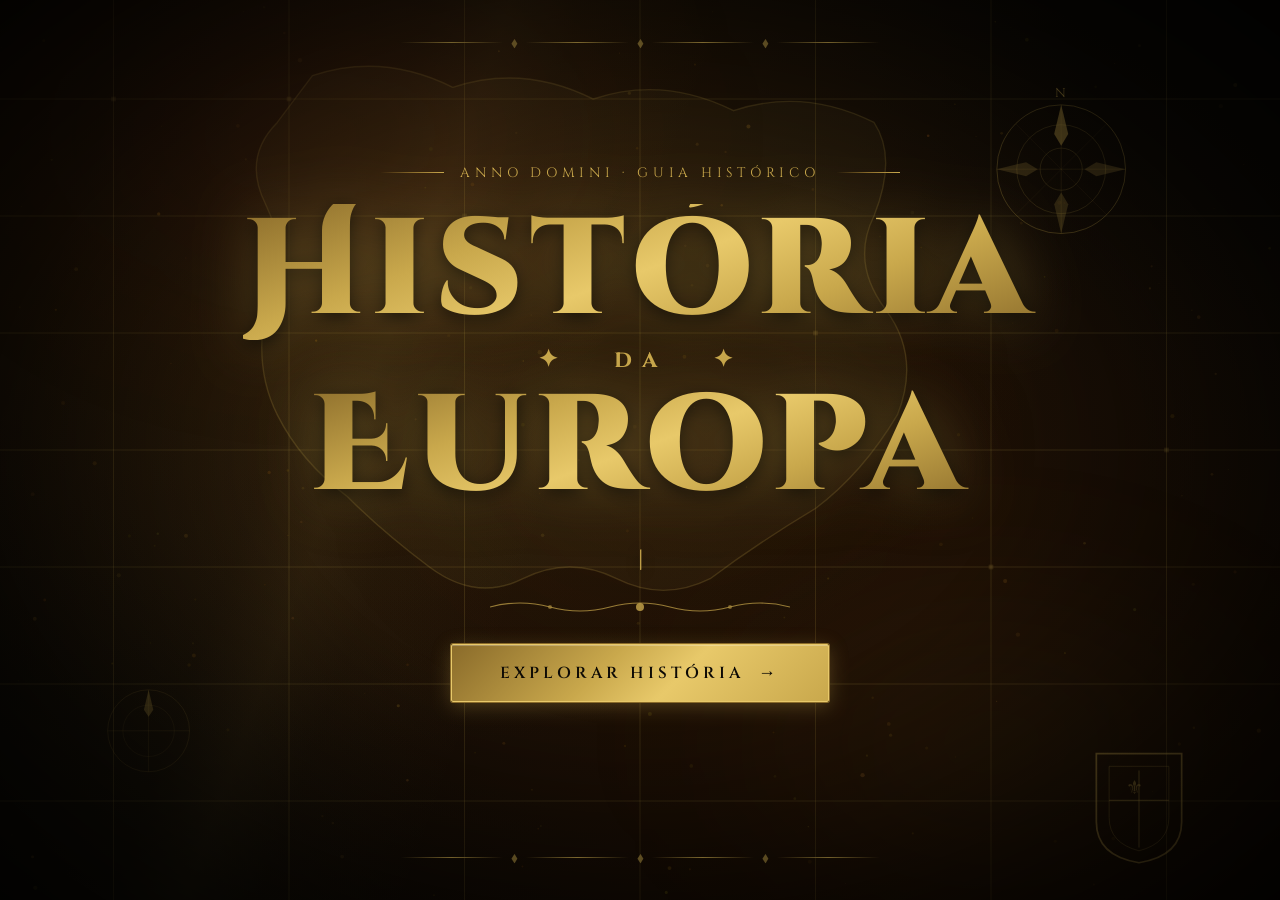
<file: index.html>
<!DOCTYPE html>
<html lang="pt-BR">
<head>
    <meta charset="UTF-8">
    <meta name="viewport" content="width=device-width, initial-scale=1.0">
    <title>História da Europa — Abertura</title>

    <!-- Tipografia histórica elegante -->
    <link rel="preconnect" href="https://fonts.googleapis.com">
    <link href="https://fonts.googleapis.com/css2?family=Cinzel+Decorative:wght@700;900&family=Cinzel:wght@400;600&family=EB+Garamond:ital,wght@0,400;0,500;1,400&display=swap" rel="stylesheet">

    <link rel="stylesheet" href="style.css">
</head>
<body>

<!-- ══════════════════════════════════════════════
     CAMADA 0 — Fundo de mapa antigo (SVG inline)
     ══════════════════════════════════════════════ -->
<div class="bg-map" aria-hidden="true">
    <!-- Grade de mapa estilo cartografia antiga -->
    <svg class="map-grid" viewBox="0 0 1200 800" preserveAspectRatio="xMidYMid slice">
        <!-- Linhas de latitude -->
        <g stroke="#c9a84c" stroke-opacity="0.18" stroke-width="0.8" fill="none">
            <line x1="0" y1="100" x2="1200" y2="100"/>
            <line x1="0" y1="200" x2="1200" y2="200"/>
            <line x1="0" y1="300" x2="1200" y2="300"/>
            <line x1="0" y1="400" x2="1200" y2="400"/>
            <line x1="0" y1="500" x2="1200" y2="500"/>
            <line x1="0" y1="600" x2="1200" y2="600"/>
            <line x1="0" y1="700" x2="1200" y2="700"/>
            <!-- Linhas de longitude -->
            <line x1="150" y1="0" x2="150" y2="800"/>
            <line x1="300" y1="0" x2="300" y2="800"/>
            <line x1="450" y1="0" x2="450" y2="800"/>
            <line x1="600" y1="0" x2="600" y2="800"/>
            <line x1="750" y1="0" x2="750" y2="800"/>
            <line x1="900" y1="0" x2="900" y2="800"/>
            <line x1="1050" y1="0" x2="1050" y2="800"/>
        </g>
        <!-- Rosa dos ventos central -->
        <g transform="translate(960, 160)" stroke="#c9a84c" stroke-opacity="0.35" fill="none">
            <circle cx="0" cy="0" r="55" stroke-width="0.8"/>
            <circle cx="0" cy="0" r="38" stroke-width="0.5"/>
            <circle cx="0" cy="0" r="18" stroke-width="0.5"/>
            <!-- Ponteiros cardinais -->
            <polygon points="0,-55 6,-30 0,-20 -6,-30" fill="#c9a84c" fill-opacity="0.5" stroke="none"/>
            <polygon points="0,55 6,30 0,20 -6,30"  fill="#c9a84c" fill-opacity="0.25" stroke="none"/>
            <polygon points="-55,0 -30,6 -20,0 -30,-6" fill="#c9a84c" fill-opacity="0.25" stroke="none"/>
            <polygon points="55,0 30,6 20,0 30,-6"  fill="#c9a84c" fill-opacity="0.25" stroke="none"/>
            <!-- Ponteiros intercardinais -->
            <line x1="0" y1="-55" x2="0" y2="55" stroke-width="0.6" stroke-opacity="0.2"/>
            <line x1="-55" y1="0" x2="55" y2="0" stroke-width="0.6" stroke-opacity="0.2"/>
            <line x1="-39" y1="-39" x2="39" y2="39" stroke-width="0.4" stroke-opacity="0.15"/>
            <line x1="39" y1="-39" x2="-39" y2="39" stroke-width="0.4" stroke-opacity="0.15"/>
            <!-- N -->
            <text x="-5" y="-62" fill="#c9a84c" fill-opacity="0.7" font-family="Cinzel,serif" font-size="11" stroke="none">N</text>
        </g>
        <!-- Segunda rosa dos ventos — canto inferior esquerdo -->
        <g transform="translate(180, 640)" stroke="#c9a84c" stroke-opacity="0.2" fill="none">
            <circle cx="0" cy="0" r="35" stroke-width="0.6"/>
            <circle cx="0" cy="0" r="22" stroke-width="0.4"/>
            <polygon points="0,-35 4,-18 0,-12 -4,-18" fill="#c9a84c" fill-opacity="0.3" stroke="none"/>
            <line x1="0" y1="-35" x2="0" y2="35" stroke-width="0.5" stroke-opacity="0.2"/>
            <line x1="-35" y1="0" x2="35" y2="0" stroke-width="0.5" stroke-opacity="0.2"/>
        </g>
        <!-- Silhueta simplificada da Europa (contorno estilizado) -->
        <path d="M320,80 Q380,60 440,90 Q500,70 560,100 Q620,80 680,110
                 Q740,90 800,120 Q820,150 800,200 Q780,240 810,280
                 Q840,320 820,370 Q790,420 750,450 Q700,480 660,510
                 Q620,530 580,510 Q540,490 500,510 Q460,530 420,500
                 Q380,470 350,440 Q310,410 290,370 Q270,330 280,280
                 Q300,230 280,190 Q260,150 290,120 Z"
              fill="#c9a84c" fill-opacity="0.05"
              stroke="#c9a84c" stroke-opacity="0.2" stroke-width="1.2"/>
        <!-- Cruzes ornamentais nos cruzamentos da grade -->
        <g fill="#c9a84c" fill-opacity="0.15">
            <rect x="148" y="98" width="4" height="4"/>
            <rect x="298" y="98" width="4" height="4"/>
            <rect x="448" y="198" width="4" height="4"/>
            <rect x="748" y="298" width="4" height="4"/>
            <rect x="898" y="498" width="4" height="4"/>
            <rect x="1048" y="398" width="4" height="4"/>
        </g>
    </svg>
</div>

<!-- ══════════════════════════════════════════════
     CAMADA 1 — Partículas de ouro (canvas)
     ══════════════════════════════════════════════ -->
<canvas id="canvas-particulas" aria-hidden="true"></canvas>

<!-- ══════════════════════════════════════════════
     CAMADA 2 — Fumaça / névoa ambiente
     ══════════════════════════════════════════════ -->
<div class="nevoa" aria-hidden="true">
    <div class="nevoa-blob nevoa-1"></div>
    <div class="nevoa-blob nevoa-2"></div>
    <div class="nevoa-blob nevoa-3"></div>
</div>

<!-- ══════════════════════════════════════════════
     CAMADA 3 — Elementos decorativos históricos
     ══════════════════════════════════════════════ -->
<div class="decorativos" aria-hidden="true">
    <!-- Brasão / escudo estilizado (SVG inline) -->
    <svg class="escudo" viewBox="0 0 120 140" xmlns="http://www.w3.org/2000/svg">
        <path d="M10,10 L110,10 L110,90 Q110,130 60,138 Q10,130 10,90 Z"
              fill="none" stroke="#c9a84c" stroke-width="2" stroke-opacity="0.5"/>
        <path d="M25,25 L95,25 L95,85 Q95,115 60,124 Q25,115 25,85 Z"
              fill="none" stroke="#c9a84c" stroke-width="1" stroke-opacity="0.3"/>
        <!-- Cruz central no escudo -->
        <line x1="60" y1="30" x2="60" y2="120" stroke="#c9a84c" stroke-width="1.5" stroke-opacity="0.35"/>
        <line x1="25" y1="65" x2="95" y2="65"  stroke="#c9a84c" stroke-width="1.5" stroke-opacity="0.35"/>
        <!-- Flor-de-lis topo -->
        <text x="45" y="58" font-size="22" fill="#c9a84c" fill-opacity="0.45" font-family="serif">⚜</text>
    </svg>

    <!-- Separador ornamental superior -->
    <div class="ornamento-topo">
        <span class="linha-orn"></span>
        <span class="diamante">◆</span>
        <span class="linha-orn"></span>
        <span class="diamante">◆</span>
        <span class="linha-orn"></span>
        <span class="diamante">◆</span>
        <span class="linha-orn"></span>
    </div>

    <!-- Separador ornamental inferior -->
    <div class="ornamento-base">
        <span class="linha-orn"></span>
        <span class="diamante">◆</span>
        <span class="linha-orn"></span>
        <span class="diamante">◆</span>
        <span class="linha-orn"></span>
        <span class="diamante">◆</span>
        <span class="linha-orn"></span>
    </div>
</div>

<!-- ══════════════════════════════════════════════
     CAMADA 4 — Conteúdo principal da vinheta
     ══════════════════════════════════════════════ -->
<main class="vinheta-conteudo" role="main">

    <!-- Eyebrow / rótulo -->
    <p class="eyebrow" aria-label="Introdução">
        <span class="eyebrow-linha"></span>
        Anno Domini · Guia Histórico
        <span class="eyebrow-linha"></span>
    </p>

    <!-- Título principal -->
    <h1 class="titulo-principal">
        <span class="titulo-linha titulo-linha-1">História</span>
        <span class="titulo-separador">✦ &nbsp; da &nbsp; ✦</span>
        <span class="titulo-linha titulo-linha-2">Europa</span>
    </h1>

    <!-- Subtítulo -->
    <p class="subtitulo" id="subtitulo-typing" aria-label="Uma jornada pelos impérios, guerras e renascimentos que moldaram o mundo como o conhecemos"><span id="typing-text"></span><span class="typing-cursor" aria-hidden="true">|</span></p>

    <!-- Divisor de pergaminho -->
    <div class="divisor-perg" aria-hidden="true">
        <svg viewBox="0 0 300 20" xmlns="http://www.w3.org/2000/svg">
            <path d="M0,10 Q30,2 60,10 Q90,18 120,10 Q150,2 180,10 Q210,18 240,10 Q270,2 300,10"
                  fill="none" stroke="#c9a84c" stroke-width="1.2" stroke-opacity="0.7"/>
            <circle cx="150" cy="10" r="4" fill="#c9a84c" fill-opacity="0.8"/>
            <circle cx="60"  cy="10" r="2" fill="#c9a84c" fill-opacity="0.5"/>
            <circle cx="240" cy="10" r="2" fill="#c9a84c" fill-opacity="0.5"/>
        </svg>
    </div>

    <!-- Botão CTA -->
    <a href="index2.html" class="btn-explorar" id="btn-explorar" aria-label="Explorar a história da Europa">
        <span class="btn-brilho" aria-hidden="true"></span>
        <span class="btn-texto">Explorar História</span>
        <span class="btn-seta" aria-hidden="true">→</span>
    </a>

    <!-- Nota de áudio (opcional) -->
    <p class="nota-audio" id="nota-audio" aria-live="polite"></p>

</main>

<!-- ══════════════════════════════════════════════
     CAMADA 5 — Vignette / sobreposição de borda
     ══════════════════════════════════════════════ -->
<div class="vignette-overlay" aria-hidden="true"></div>

<!-- ══════════════════════════════════════════════
     CAMADA 6 — Transição de saída (fade para index)
     ══════════════════════════════════════════════ -->
<div class="transicao-saida" id="transicao-saida" aria-hidden="true"></div>

<!-- Áudio ambiente (discreto, opcional) -->
<audio id="audio-ambiente" loop preload="none">
    <!--
        Para usar áudio real, adicione um arquivo .mp3 ou .ogg aqui:
        <source src="assets/europa-ambient.mp3" type="audio/mpeg">
        Sugestão: música de harpa medieval ou vento suave de 30-60s em loop.
        Recomendamos volume <= 0.15 para não ser intrusivo.
    -->
</audio>

<script src="script.js"></script>
</body>
</html>
</file>
<file: style.css>
/* ═══════════════════════════════════════════════════════════════════
   VINHETA — História da Europa
   Paleta: escuro profundo · dourado · marrom antigo · vermelho imperial
   ═══════════════════════════════════════════════════════════════════ */

/* ── Variáveis ───────────────────────────────────────────────────── */
:root {
    --ouro:          #c9a84c;
    --ouro-claro:    #e8c96a;
    --ouro-escuro:   #8a6b2a;
    --fundo-1:       #0d0a05;
    --fundo-2:       #1a1008;
    --fundo-3:       #261608;
    --vermelho:      #8b1a1a;
    --vermelho-vivo: #c0392b;
    --marrom:        #4a2c0a;
    --creme:         #f5e6c8;
    --creme-suave:   #e8d5a8;
    --branco-antigo: #fdf6e3;
    --sombra-ouro:   rgba(201,168,76,0.35);
    --dur-entrada:   1.2s;
}

/* ── Reset ───────────────────────────────────────────────────────── */
*, *::before, *::after { margin: 0; padding: 0; box-sizing: border-box; }

html, body {
    width: 100%; height: 100%;
    overflow: hidden; /* sem scroll durante a vinheta */
}

body {
    font-family: 'EB Garamond', 'Georgia', serif;
    background: var(--fundo-1);
    color: var(--creme);
    cursor: default;
    /* Animação de fade-in do body inteiro */
    animation: fadeInBody 2s ease forwards;
}

@keyframes fadeInBody {
    from { opacity: 0; }
    to   { opacity: 1; }
}

/* ══════════════════════════════════════════════════════════════════
   CAMADA 0 — Fundo: mapa antigo
   ══════════════════════════════════════════════════════════════════ */
.bg-map {
    position: fixed;
    inset: 0;
    z-index: 0;
    /* Textura de pergaminho via gradiente */
    background:
        radial-gradient(ellipse at 30% 20%, #2a1a08 0%, transparent 55%),
        radial-gradient(ellipse at 70% 80%, #1e0f04 0%, transparent 55%),
        radial-gradient(ellipse at 50% 50%, #261608 0%, var(--fundo-1) 80%);
    /* Grão/ruído simulado com micro-padrão */
    background-color: var(--fundo-1);
}

/* Sobreposição de textura granulada (pseudo-noise via SVG filter) */
.bg-map::before {
    content: '';
    position: absolute;
    inset: 0;
    background-image: url("data:image/svg+xml,%3Csvg xmlns='http://www.w3.org/2000/svg' width='300' height='300'%3E%3Cfilter id='n'%3E%3CfeTurbulence type='fractalNoise' baseFrequency='0.65' numOctaves='3' stitchTiles='stitch'/%3E%3CfeColorMatrix type='saturate' values='0'/%3E%3C/filter%3E%3Crect width='300' height='300' filter='url(%23n)' opacity='0.07'/%3E%3C/svg%3E");
    opacity: 0.55;
    mix-blend-mode: multiply;
}

/* Raio de luz diagonal — efeito épico de iluminação */
.bg-map::after {
    content: '';
    position: absolute;
    top: -20%;
    left: -10%;
    width: 70%;
    height: 120%;
    background: linear-gradient(
        125deg,
        transparent 30%,
        rgba(201,168,76,0.04) 50%,
        rgba(201,168,76,0.08) 55%,
        rgba(201,168,76,0.03) 60%,
        transparent 70%
    );
    transform: rotate(-15deg);
    animation: raioDeLuz 8s ease-in-out infinite alternate;
}

@keyframes raioDeLuz {
    0%   { opacity: 0.4; transform: rotate(-15deg) translateX(-5%); }
    100% { opacity: 1;   transform: rotate(-15deg) translateX(5%);  }
}

.map-grid {
    width: 100%;
    height: 100%;
    animation: gridPulse 12s ease-in-out infinite alternate;
}

@keyframes gridPulse {
    0%   { opacity: 0.7; }
    100% { opacity: 1;   }
}

/* ══════════════════════════════════════════════════════════════════
   CAMADA 1 — Canvas de partículas (controlado via JS)
   ══════════════════════════════════════════════════════════════════ */
#canvas-particulas {
    position: fixed;
    inset: 0;
    z-index: 1;
    pointer-events: none;
}

/* ══════════════════════════════════════════════════════════════════
   CAMADA 2 — Névoa / fumaça ambiente
   ══════════════════════════════════════════════════════════════════ */
.nevoa {
    position: fixed;
    inset: 0;
    z-index: 2;
    pointer-events: none;
    overflow: hidden;
}

.nevoa-blob {
    position: absolute;
    border-radius: 50%;
    filter: blur(80px);
    mix-blend-mode: screen;
    will-change: transform, opacity;
    transform: translateZ(0); /* força GPU layer — evita repaint a cada frame */
    backface-visibility: hidden;
}

.nevoa-1 {
    width: 60vw; height: 50vh;
    background: radial-gradient(ellipse, rgba(139,26,26,0.12) 0%, transparent 70%);
    top: -10%; left: -5%;
    animation: nevoaDrift1 18s ease-in-out infinite alternate;
}

.nevoa-2 {
    width: 55vw; height: 45vh;
    background: radial-gradient(ellipse, rgba(201,168,76,0.08) 0%, transparent 70%);
    bottom: -5%; right: -5%;
    animation: nevoaDrift2 22s ease-in-out infinite alternate;
}

.nevoa-3 {
    width: 45vw; height: 40vh;
    background: radial-gradient(ellipse, rgba(74,44,10,0.15) 0%, transparent 70%);
    top: 30%; left: 30%;
    animation: nevoaDrift3 15s ease-in-out infinite alternate;
}

@keyframes nevoaDrift1 {
    0%   { transform: translate(0, 0) scale(1);    opacity: 0.6; }
    100% { transform: translate(8%, 12%) scale(1.1); opacity: 1; }
}
@keyframes nevoaDrift2 {
    0%   { transform: translate(0, 0) scale(1.1);  opacity: 1; }
    100% { transform: translate(-10%, -8%) scale(1); opacity: 0.7; }
}
@keyframes nevoaDrift3 {
    0%   { transform: translate(0, 0) scale(1);    opacity: 0.5; }
    100% { transform: translate(5%, -10%) scale(1.15); opacity: 0.9; }
}

/* ══════════════════════════════════════════════════════════════════
   CAMADA 3 — Decorativos históricos
   ══════════════════════════════════════════════════════════════════ */
.decorativos {
    position: fixed;
    inset: 0;
    z-index: 3;
    pointer-events: none;
}

/* Escudo heráldico — canto inferior direito */
.escudo {
    position: absolute;
    bottom: 4vh;
    right: 3vw;
    width: clamp(60px, 8vw, 110px);
    opacity: 0;
    animation: fadeInDeco 2s ease 2.5s forwards;
    animation-fill-mode: forwards;
}

/* Ornamentos horizontais */
.ornamento-topo,
.ornamento-base {
    position: absolute;
    left: 50%;
    transform: translateX(-50%);
    display: flex;
    align-items: center;
    gap: 8px;
    opacity: 0;
    white-space: nowrap;
}

.ornamento-topo {
    top: 4vh;
    animation: fadeInDeco 1.5s ease 1.8s forwards;
}

.ornamento-base {
    bottom: 4vh;
    animation: fadeInDeco 1.5s ease 2s forwards;
}

.linha-orn {
    display: inline-block;
    width: clamp(30px, 8vw, 120px);
    height: 1px;
    background: linear-gradient(90deg, transparent, var(--ouro), transparent);
}

.diamante {
    color: var(--ouro);
    font-size: clamp(6px, 1vw, 10px);
    opacity: 0.7;
}

@keyframes fadeInDeco {
    from { opacity: 0; transform: translateX(-50%) translateY(8px); }
    to   { opacity: 1; transform: translateX(-50%) translateY(0); }
}

/* ══════════════════════════════════════════════════════════════════
   CAMADA 4 — Conteúdo principal
   ══════════════════════════════════════════════════════════════════ */
.vinheta-conteudo {
    position: fixed;
    inset: 0;
    z-index: 10;
    display: flex;
    flex-direction: column;
    align-items: center;
    justify-content: center;
    text-align: center;
    padding: clamp(20px, 5vw, 80px);
    gap: clamp(12px, 2.5vh, 28px);
}

/* ── Eyebrow ─────────────────────────────────────────────────────── */
.eyebrow {
    font-family: 'Cinzel', serif;
    font-size: clamp(0.6rem, 1.5vw, 0.85rem);
    letter-spacing: 0.35em;
    color: var(--ouro);
    text-transform: uppercase;
    display: flex;
    align-items: center;
    gap: 16px;
    opacity: 0;
    animation: subirFade 1s ease 0.5s forwards;
}

.eyebrow-linha {
    display: inline-block;
    width: clamp(20px, 5vw, 80px);
    height: 1px;
    background: linear-gradient(90deg, transparent, var(--ouro-escuro), var(--ouro));
}

/* ── Título ──────────────────────────────────────────────────────── */
.titulo-principal {
    display: flex;
    flex-direction: column;
    align-items: center;
    line-height: 1;
    gap: 4px;
}

.titulo-linha {
    display: block;
    font-family: 'Cinzel Decorative', 'Cinzel', serif;
    font-weight: 900;
    font-size: clamp(2.8rem, 11vw, 8.5rem);
    letter-spacing: 0.05em;
    /* Gradiente dourado no texto */
    background: linear-gradient(
        160deg,
        var(--ouro-escuro) 0%,
        var(--ouro)        30%,
        var(--ouro-claro)  50%,
        var(--ouro)        70%,
        var(--ouro-escuro) 100%
    );
    -webkit-background-clip: text;
    -webkit-text-fill-color: transparent;
    background-clip: text;
    /* Sombra luminosa dourada */
    filter: drop-shadow(0 0 30px rgba(201,168,76,0.4))
            drop-shadow(0 4px 8px rgba(0,0,0,0.8));
    opacity: 0;
}

.titulo-linha-1 {
    animation: revelarTitulo1 1.4s cubic-bezier(0.16, 1, 0.3, 1) 0.9s forwards;
}

.titulo-linha-2 {
    animation: revelarTitulo2 1.4s cubic-bezier(0.16, 1, 0.3, 1) 1.2s forwards;
}

.titulo-separador {
    font-family: 'Cinzel', serif;
    font-size: clamp(0.9rem, 2.5vw, 1.5rem);
    color: var(--ouro);
    letter-spacing: 0.4em;
    opacity: 0;
    animation: subirFade 1s ease 1.5s forwards;
    padding: 4px 0;
}

@keyframes revelarTitulo1 {
    from { opacity: 0; transform: translateY(40px) skewY(2deg); filter: drop-shadow(0 0 0px transparent) blur(8px); }
    to   { opacity: 1; transform: translateY(0) skewY(0deg);    filter: drop-shadow(0 0 30px rgba(201,168,76,0.4)) drop-shadow(0 4px 8px rgba(0,0,0,0.8)); }
}

@keyframes revelarTitulo2 {
    from { opacity: 0; transform: translateY(-40px) skewY(-2deg); filter: drop-shadow(0 0 0px transparent) blur(8px); }
    to   { opacity: 1; transform: translateY(0) skewY(0deg);      filter: drop-shadow(0 0 30px rgba(201,168,76,0.4)) drop-shadow(0 4px 8px rgba(0,0,0,0.8)); }
}

/* ── Subtítulo ───────────────────────────────────────────────────── */
.subtitulo {
    font-family: 'EB Garamond', Georgia, serif;
    font-style: italic;
    font-size: clamp(0.9rem, 2.2vw, 1.3rem);
    color: var(--creme-suave);
    line-height: 1.7;
    max-width: 540px;
    opacity: 0;
    animation: subirFade 1.2s ease 2s forwards;
    text-shadow: 0 2px 12px rgba(0,0,0,0.8);
}

/* ── Divisor de pergaminho ───────────────────────────────────────── */
.divisor-perg {
    width: clamp(160px, 35vw, 300px);
    opacity: 0;
    animation: subirFade 1s ease 2.3s forwards;
}

/* ── Botão CTA ───────────────────────────────────────────────────── */
.btn-explorar {
    position: relative;
    display: inline-flex;
    align-items: center;
    gap: 14px;
    padding: clamp(12px, 2vh, 16px) clamp(28px, 5vw, 48px);
    font-family: 'Cinzel', serif;
    font-weight: 600;
    font-size: clamp(0.8rem, 1.8vw, 1rem);
    letter-spacing: 0.25em;
    text-transform: uppercase;
    text-decoration: none;
    color: var(--fundo-1);
    background: linear-gradient(135deg, var(--ouro-escuro) 0%, var(--ouro) 40%, var(--ouro-claro) 60%, var(--ouro) 100%);
    border-radius: 2px;
    border: 1px solid var(--ouro-claro);
    cursor: pointer;
    overflow: hidden;
    opacity: 0;
    animation: subirFade 1s ease 2.7s forwards;
    transition: transform 0.3s ease, box-shadow 0.3s ease, filter 0.3s ease;
    box-shadow:
        0 0 0 1px var(--ouro-escuro),
        0 4px 20px rgba(201,168,76,0.3),
        inset 0 1px 0 rgba(255,255,255,0.25);
}

/* Efeito de brilho varrendo o botão no hover */
.btn-brilho {
    position: absolute;
    top: 0;
    left: -75%;
    width: 50%;
    height: 100%;
    background: linear-gradient(
        120deg,
        transparent 0%,
        rgba(255,255,255,0.45) 50%,
        transparent 100%
    );
    transform: skewX(-20deg);
    transition: left 0.55s ease;
    pointer-events: none;
}

.btn-explorar:hover .btn-brilho {
    left: 130%;
}

.btn-explorar:hover {
    transform: translateY(-3px) scale(1.03);
    box-shadow:
        0 0 0 1px var(--ouro-claro),
        0 8px 35px rgba(201,168,76,0.55),
        inset 0 1px 0 rgba(255,255,255,0.35);
    filter: brightness(1.1);
}

.btn-explorar:active {
    transform: translateY(0) scale(0.98);
}

.btn-texto { position: relative; z-index: 1; }

.btn-seta {
    position: relative;
    z-index: 1;
    display: inline-block;
    transition: transform 0.3s ease;
    font-size: 1.1em;
}

.btn-explorar:hover .btn-seta {
    transform: translateX(5px);
}

/* ── Nota de áudio ───────────────────────────────────────────────── */
.nota-audio {
    font-size: 0.7rem;
    color: var(--ouro-escuro);
    letter-spacing: 0.15em;
    opacity: 0;
    font-family: 'Cinzel', serif;
    min-height: 1em;
    transition: opacity 0.5s ease;
}

/* ── Animação de entrada genérica ────────────────────────────────── */
@keyframes subirFade {
    from { opacity: 0; transform: translateY(20px); }
    to   { opacity: 1; transform: translateY(0); }
}

/* ══════════════════════════════════════════════════════════════════
   CAMADA 5 — Vinheta / escurecimento de borda
   ══════════════════════════════════════════════════════════════════ */
.vignette-overlay {
    position: fixed;
    inset: 0;
    z-index: 5;
    pointer-events: none;
    background: radial-gradient(
        ellipse at 50% 50%,
        transparent 40%,
        rgba(0, 0, 0, 0.55) 75%,
        rgba(0, 0, 0, 0.85) 100%
    );
}

/* ══════════════════════════════════════════════════════════════════
   CAMADA 6 — Transição de saída (fade para preto antes do index)
   ══════════════════════════════════════════════════════════════════ */
.transicao-saida {
    position: fixed;
    inset: 0;
    z-index: 9999;
    background: var(--fundo-1);
    opacity: 0;
    pointer-events: none;
    transition: opacity 1s ease;
}

.transicao-saida.ativa {
    opacity: 1;
    pointer-events: all;
}

/* ══════════════════════════════════════════════════════════════════
   BARRA DE PROGRESSO — timer automático
   ══════════════════════════════════════════════════════════════════ */
#barra-progresso {
    position: fixed;
    bottom: 0;
    left: 0;
    width: 100%;
    height: 3px;
    z-index: 9000;
    background: rgba(255, 255, 255, 0.08);
    opacity: 0;
    transition: opacity 0.6s ease;
}

#barra-progresso.visivel {
    opacity: 1;
}

#barra-fill {
    height: 100%;
    width: 0%;
    background: linear-gradient(
        90deg,
        var(--ouro-escuro) 0%,
        var(--ouro)        50%,
        var(--ouro-claro)  100%
    );
    box-shadow: 0 0 10px var(--ouro), 0 0 4px var(--ouro-claro);
}

/* ══════════════════════════════════════════════════════════════════
   RESPONSIVIDADE — três breakpoints + landscape especial
   ══════════════════════════════════════════════════════════════════ */

/* ── Tablet: 768px ───────────────────────────────────────────────── */
@media (max-width: 768px) {

    .vinheta-conteudo {
        padding: 24px 28px;
        gap: clamp(10px, 2vh, 20px);
    }

    .eyebrow {
        font-size: 0.72rem;
        letter-spacing: 0.22em;
        gap: 10px;
    }
    .eyebrow-linha { width: clamp(16px, 5vw, 50px); }

    .titulo-linha { font-size: clamp(2.4rem, 10vw, 5.5rem); }

    .titulo-separador {
        font-size: clamp(0.75rem, 2vw, 1.1rem);
        letter-spacing: 0.28em;
    }

    .subtitulo {
        font-size: clamp(0.85rem, 2.2vw, 1.05rem);
        max-width: 90vw;
        line-height: 1.6;
    }

    .divisor-perg { width: clamp(120px, 50vw, 240px); }

    .btn-explorar {
        padding: 13px 30px;
        font-size: 0.85rem;
        letter-spacing: 0.2em;
        gap: 10px;
    }

    .linha-orn { width: clamp(16px, 5vw, 60px); }
    .diamante   { font-size: 7px; }

    .escudo {
        width: clamp(44px, 7vw, 72px);
        bottom: 3vh;
        right: 3vw;
    }

    .nevoa-blob { filter: none; mix-blend-mode: normal; opacity: 0.3; }
}

/* ── Mobile: 480px ───────────────────────────────────────────────── */
@media (max-width: 480px) {

    .vinheta-conteudo {
        padding: 16px 20px;
        gap: clamp(8px, 1.8vh, 16px);
    }

    .eyebrow {
        font-size: 0.65rem;
        letter-spacing: 0.18em;
        gap: 6px;
    }
    .eyebrow-linha { width: 14px; }

    .titulo-linha {
        font-size: clamp(2rem, 13vw, 3.2rem);
        letter-spacing: 0.03em;
    }

    .titulo-separador {
        font-size: 0.72rem;
        letter-spacing: 0.2em;
    }

    .subtitulo {
        font-size: 0.85rem;
        max-width: 92vw;
        line-height: 1.55;
    }

    .divisor-perg { width: clamp(100px, 55vw, 180px); }

    .btn-explorar {
        padding: 14px 26px;
        font-size: 0.78rem;
        letter-spacing: 0.15em;
        gap: 8px;
        width: clamp(200px, 80vw, 300px);
        justify-content: center;
    }

    .ornamento-topo, .ornamento-base { display: none; }

    .escudo {
        width: 36px;
        bottom: 2vh;
        right: 2vw;
        opacity: 0.4;
    }

    .nevoa-blob { filter: none; mix-blend-mode: normal; opacity: 0.25; }

    #canvas-particulas { opacity: 0.6; }

    .vignette-overlay {
        background: radial-gradient(
            ellipse at 50% 50%,
            transparent 30%,
            rgba(0,0,0,0.4) 70%,
            rgba(0,0,0,0.7) 100%
        );
    }
}

/* ── Mobile muito pequeno: 360px ─────────────────────────────────── */
@media (max-width: 360px) {
    .titulo-linha   { font-size: clamp(1.7rem, 14vw, 2.6rem); }
    .subtitulo      { font-size: 0.78rem; }
    .btn-explorar   { font-size: 0.72rem; padding: 12px 20px; }
    .eyebrow        { display: none; }
    .escudo         { display: none; }
}

/* ── Landscape em mobile (altura restrita) ───────────────────────── */
@media (max-height: 500px) {
    .vinheta-conteudo {
        gap: 6px;
        padding: 10px 24px;
    }
    .eyebrow        { display: none; }
    .subtitulo      { display: none; }
    .divisor-perg   { display: none; }
    .ornamento-topo,
    .ornamento-base { display: none; }
    .escudo         { display: none; }

    .titulo-linha   { font-size: clamp(1.8rem, 8vw, 3.5rem); }
    .btn-explorar   { padding: 10px 28px; font-size: 0.78rem; }
    .nevoa-blob     { filter: none; mix-blend-mode: normal; opacity: 0.2; }
}

/* ── Landscape + mobile pequeno ─────────────────────────────────── */
@media (max-height: 400px) and (max-width: 768px) {
    .titulo-separador { display: none; }
    .titulo-linha     { font-size: clamp(1.5rem, 7vw, 2.8rem); }
    .btn-explorar     { padding: 8px 22px; font-size: 0.72rem; }
}

/* ══════════════════════════════════════════════════════════════════
   ACESSIBILIDADE — Sem animações
   ══════════════════════════════════════════════════════════════════ */
@media (prefers-reduced-motion: reduce) {
    *, *::before, *::after {
        animation-duration: 0.01ms !important;
        transition-duration: 0.01ms !important;
    }
    .titulo-linha, .eyebrow, .subtitulo, .divisor-perg,
    .btn-explorar, .escudo, .ornamento-topo, .ornamento-base {
        opacity: 1 !important;
        transform: none !important;
    }
}

/* ── Máquina de escrever ─────────────────────────────────────────── */
.typing-cursor {
    display: inline-block;
    color: var(--ouro, #c9a84c);
    font-style: normal;
    animation: piscarCursor 0.75s step-end infinite;
    margin-left: 1px;
}

@keyframes piscarCursor {
    0%, 100% { opacity: 1; }
    50%       { opacity: 0; }
}

/* Cursor some quando a digitação termina */
.typing-cursor.fim { animation: none; opacity: 0; }
</file>
